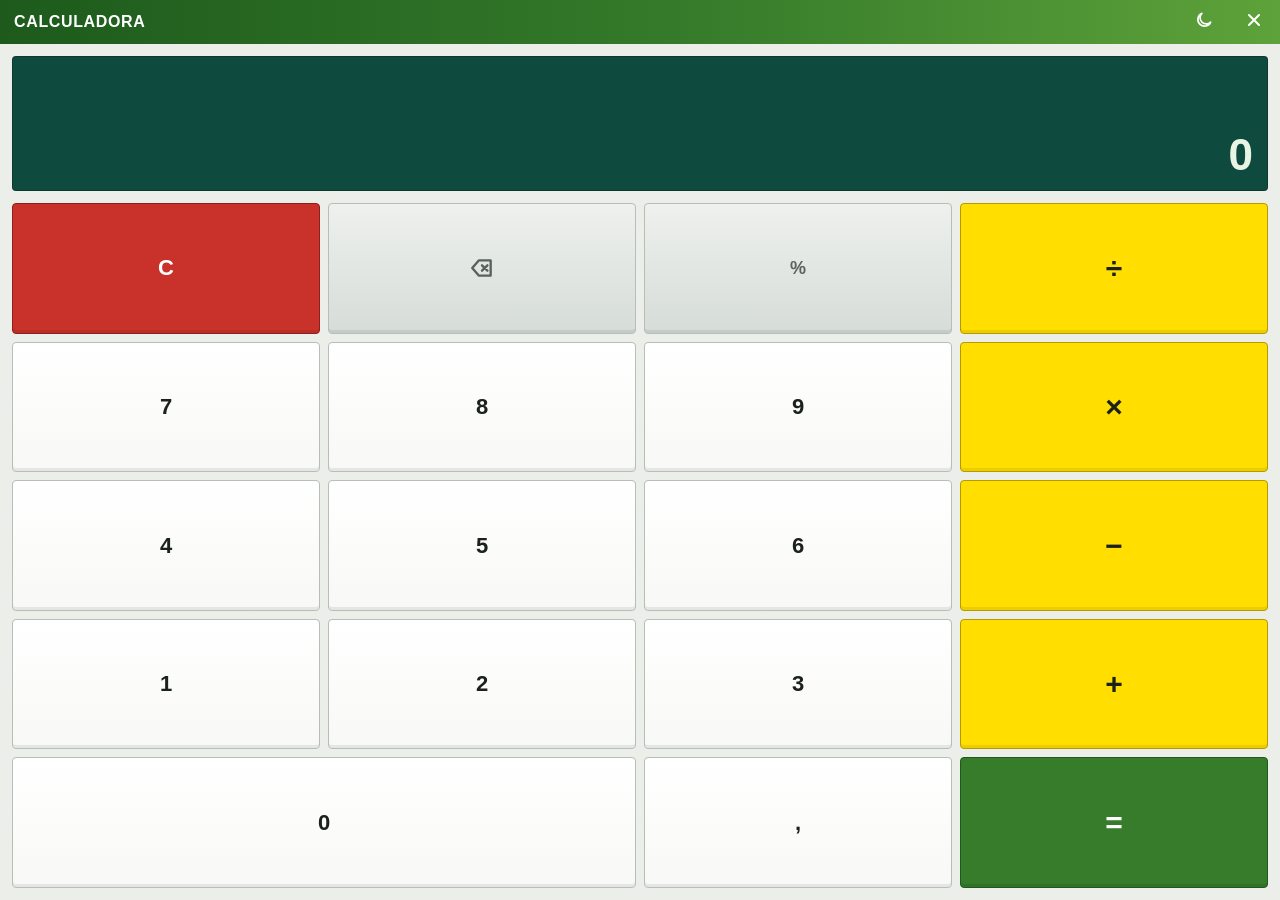
<file: calculadora/index.html>
<!doctype html>
<html lang="es" translate="no">
<head>
<meta charset="utf-8">
<meta name="google" content="notranslate">
<meta name="viewport" content="width=device-width, initial-scale=1">
<title>Calculadora G5</title>
<style>
  :root {
    --green: #367c2b;
    --green-deep: #1d5a1c;
    --green-bright: #5ea23a;
    --yellow: #ffde00;
    --yellow-ink: #1b211c;
    --crit: #c8322b;
    --font: "Cantarell", "Noto Sans", sans-serif;
    /* Modo día */
    --screen: #eceeea;
    --tile: #f8f9f6;
    --tile-top: #ffffff;
    --tile-edge: #b6beb8;
    --mod-head: #dfe4df;
    --track: #d9ded9;
    --sc-top: #eef1ee;
    --sc-bottom: #d6dcd7;
    --ink: #1b211c;
    --muted: #59625b;
    --lcd: #0f4a3f;
    --lcd-ink: #e9f5e4;
    --lcd-muted: #9fc9bc;
  }
  html[data-mode="noche"] {
    color-scheme: dark;
    --screen: #2f2b26;
    --tile: #3a352f;
    --tile-top: #454039;
    --tile-edge: #585045;
    --mod-head: #342f29;
    --track: #25221d;
    --sc-top: #3e3932;
    --sc-bottom: #2c2823;
    --ink: #ede7da;
    --muted: #b2a894;
    --lcd: #0b3a31;
  }
  * { box-sizing: border-box; }
  html, body { height: 100%; margin: 0; }
  body {
    background: var(--screen); color: var(--ink); font-family: var(--font);
    display: grid; grid-template-rows: auto auto 1fr;
    user-select: none; -webkit-user-select: none; touch-action: manipulation; overflow: hidden;
  }

  /* Barra de título verde, como la barra de la G5 */
  header {
    display: flex; align-items: center; gap: 10px; padding: 0 6px 0 14px; min-height: 44px;
    background-image: linear-gradient(90deg, #1d5a1c, #367c2b 55%, #5ea23a); color: #fff;
  }
  header h1 { margin: 0; font-size: 16px; letter-spacing: .04em; flex: 1; }
  header button {
    width: 40px; height: 36px; border: 0; border-radius: 3px; cursor: pointer;
    background: transparent; color: #fff; font: 700 17px var(--font);
  }
  header button:active { background: rgba(0, 0, 0, .2); }

  /* Visor: bloque de estado verde azulado */
  .visor {
    margin: 12px 12px 0; padding: 10px 14px 12px; border-radius: 4px;
    background: var(--lcd); color: var(--lcd-ink); border: 1px solid rgba(0, 0, 0, .25);
    display: grid; gap: 4px; min-height: 118px; align-content: end;
  }
  .cinta { display: grid; gap: 2px; justify-items: end; min-height: 36px; align-content: end; }
  .cinta div { font-size: 13px; color: var(--lcd-muted); font-variant-numeric: tabular-nums; white-space: nowrap; overflow: hidden; text-overflow: ellipsis; max-width: 100%; }
  .cinta div b { color: var(--lcd-ink); font-weight: 700; }
  .expr { text-align: right; font-size: 16px; color: var(--lcd-muted); min-height: 21px; white-space: nowrap; overflow: hidden; text-overflow: ellipsis; font-variant-numeric: tabular-nums; direction: rtl; }
  .expr span { direction: ltr; unicode-bidi: isolate; }
  .num { text-align: right; font-size: 44px; font-weight: 800; line-height: 1.05; font-variant-numeric: tabular-nums; white-space: nowrap; overflow: hidden; }
  .num.chico { font-size: 30px; }
  .num.error { color: var(--yellow); font-size: 26px; }

  /* Teclado */
  .teclas {
    padding: 12px; display: grid; gap: 8px;
    grid-template-columns: repeat(4, 1fr); grid-auto-rows: 1fr; min-height: 0;
  }
  .teclas button {
    min-height: 48px; border-radius: 4px; cursor: pointer; font: 700 22px var(--font);
    color: var(--ink); border: 1px solid var(--tile-edge);
    background: linear-gradient(var(--sc-top), var(--sc-bottom));
    box-shadow: inset 0 -3px 0 rgba(0, 0, 0, .08);
    display: grid; place-items: center;
  }
  .teclas button.num-t { background: linear-gradient(var(--tile-top), var(--tile)); }
  .teclas button svg { width: 26px; height: 26px; }
  header button svg { width: 20px; height: 20px; }
  .teclas button.op { font-size: 30px; background: var(--yellow); color: var(--yellow-ink); border-color: #b39b00; }
  .teclas button.fn { color: var(--muted); font-size: 18px; }
  .teclas button.borrar { background: var(--crit); color: #fff; border-color: #8e1f1a; }
  .teclas button.igual { background: var(--green); color: #fff; border-color: var(--green-deep); font-size: 30px; }
  .teclas button.cero { grid-column: span 2; }
  .teclas button:active, .teclas button.apretada { filter: brightness(.82); box-shadow: inset 0 2px 4px rgba(0, 0, 0, .25); }
  .teclas button.op.activa { outline: 3px solid var(--green-bright); outline-offset: -3px; }
  @media (prefers-reduced-motion: no-preference) { .teclas button { transition: filter .08s; } }
</style>
</head>
<body>
  <header>
    <h1>CALCULADORA</h1>
    <button type="button" id="modo" aria-label="Cambiar modo día o noche">☾</button>
    <button type="button" id="cerrar" aria-label="Cerrar"><svg viewBox="0 0 24 24" fill="none" stroke="currentColor" stroke-width="2.4" stroke-linecap="round"><path d="M6 6l12 12M18 6L6 18"/></svg></button>
  </header>

  <div class="visor" aria-live="polite">
    <div class="cinta" id="cinta"></div>
    <div class="expr" id="expr"><span></span></div>
    <div class="num" id="num">0</div>
  </div>

  <div class="teclas" id="teclas">
    <button type="button" class="borrar" data-k="c" aria-label="Borrar todo">C</button>
    <button type="button" class="fn" data-k="bs" aria-label="Borrar un número"><svg viewBox="0 0 24 24" fill="none" stroke="currentColor" stroke-width="2.2" stroke-linejoin="round" stroke-linecap="round"><path d="M9 5h11v14H9l-6-7z"/><path d="M12 9.5l5 5M17 9.5l-5 5"/></svg></button>
    <button type="button" class="fn" data-k="%" aria-label="Por ciento">%</button>
    <button type="button" class="op" data-k="/" aria-label="Dividir">÷</button>

    <button type="button" class="num-t" data-k="7">7</button>
    <button type="button" class="num-t" data-k="8">8</button>
    <button type="button" class="num-t" data-k="9">9</button>
    <button type="button" class="op" data-k="*" aria-label="Multiplicar">×</button>

    <button type="button" class="num-t" data-k="4">4</button>
    <button type="button" class="num-t" data-k="5">5</button>
    <button type="button" class="num-t" data-k="6">6</button>
    <button type="button" class="op" data-k="-" aria-label="Restar">−</button>

    <button type="button" class="num-t" data-k="1">1</button>
    <button type="button" class="num-t" data-k="2">2</button>
    <button type="button" class="num-t" data-k="3">3</button>
    <button type="button" class="op" data-k="+" aria-label="Sumar">+</button>

    <button type="button" class="num-t cero" data-k="0">0</button>
    <button type="button" class="num-t" data-k="," aria-label="Coma decimal">,</button>
    <button type="button" class="igual" data-k="=" aria-label="Igual">=</button>
  </div>

<script>
(function () {
  "use strict";
  const $ = (id) => document.getElementById(id);

  const SOL = '<svg viewBox="0 0 24 24" fill="none" stroke="currentColor" stroke-width="2" stroke-linecap="round"><circle cx="12" cy="12" r="4"/><path d="M12 2v2M12 20v2M2 12h2M20 12h2M5 5l1.5 1.5M17.5 17.5L19 19M5 19l1.5-1.5M17.5 6.5L19 5"/></svg>';
  const LUNA = '<svg viewBox="0 0 24 24" fill="none" stroke="currentColor" stroke-width="2" stroke-linejoin="round"><path d="M20 14.5A8 8 0 1 1 9.5 4a6.5 6.5 0 0 0 10.5 10.5z"/></svg>';
  // Modo día / noche: lo manda el lanzador en la dirección (#noche o #dia)
  function setModo(m) {
    document.documentElement.dataset.mode = m;
    $("modo").innerHTML = m === "noche" ? SOL : LUNA;
  }
  setModo(location.hash === "#noche" ? "noche" : "dia");
  $("modo").addEventListener("click", () => setModo(document.documentElement.dataset.mode === "noche" ? "dia" : "noche"));
  $("cerrar").addEventListener("click", () => window.close());

  /* ---------- Cuentas ----------
     Se guarda la cuenta como una lista: número, operación, número, ...
     y se resuelve respetando que × y ÷ van antes que + y −. Sin eval. */
  const SIMB = { "+": "+", "-": "−", "*": "×", "/": "÷" };
  let partes = [];          // números (como texto) y operaciones ya cerradas
  let actual = "0";         // número que se está escribiendo (con punto decimal)
  let recienIgual = false;  // después de "=", un número nuevo empieza de cero
  let error = false;
  const cinta = [];

  // Redondea para no mostrar cosas como 0,30000000000000004
  const limpio = (x) => Number.parseFloat(x.toPrecision(12));

  function resolver(lista) {
    // Primero × y ÷
    const a = [Number(lista[0])];
    for (let i = 1; i < lista.length; i += 2) {
      const op = lista[i], n = Number(lista[i + 1]);
      if (op === "*") a[a.length - 1] *= n;
      else if (op === "/") {
        if (n === 0) throw new Error("div0");
        a[a.length - 1] /= n;
      } else a.push(op, n);
    }
    // Después + y −
    let r = a[0];
    for (let i = 1; i < a.length; i += 2) r = a[i] === "+" ? r + a[i + 1] : r - a[i + 1];
    if (!Number.isFinite(r)) throw new Error("grande");
    return limpio(r);
  }

  // Formato uruguayo: punto para miles, coma para decimales
  function formato(txt) {
    if (txt === "-") return "−";
    const neg = txt.startsWith("-"), t = neg ? txt.slice(1) : txt;
    if (/e/i.test(t)) return (neg ? "−" : "") + t.replace(".", ",");
    const [ent, dec] = t.split(".");
    const miles = ent.replace(/\B(?=(\d{3})+(?!\d))/g, ".");
    return (neg ? "−" : "") + miles + (dec !== undefined ? "," + dec : "");
  }
  const textoDe = (n) => String(n);

  function pintar() {
    const num = $("num");
    num.classList.remove("error", "chico");
    if (error) { num.textContent = error; num.classList.add("error"); }
    else {
      num.textContent = formato(actual);
      if (num.textContent.length > 13) num.classList.add("chico");
    }
    $("expr").firstElementChild.textContent = partes.map((p, i) => i % 2 ? " " + SIMB[p] + " " : formato(p)).join("");
    $("cinta").innerHTML = "";
    cinta.slice(-3).forEach(c => {
      const d = document.createElement("div");
      d.textContent = c.cuenta + " = ";
      const b = document.createElement("b"); b.textContent = c.resultado; d.appendChild(b);
      $("cinta").appendChild(d);
    });
    const ultOp = partes.length % 2 === 0 && partes.length ? partes[partes.length - 1] : null;
    document.querySelectorAll(".op").forEach(b => b.classList.toggle("activa", actual === "" && b.dataset.k === ultOp));
  }

  function digito(d) {
    if (error) limpiar();
    if (recienIgual) { actual = "0"; recienIgual = false; }
    if (actual === "") actual = "0";
    const cifras = actual.replace(/[^0-9]/g, "").length;
    if (cifras >= 15) return;
    if (d === ".") { if (!actual.includes(".")) actual += "."; return; }
    actual = actual === "0" ? d : actual === "-0" ? "-" + d : actual + d;
  }

  function operacion(op) {
    if (error) return;
    recienIgual = false;
    if (actual === "") { if (partes.length) partes[partes.length - 1] = op; return; }   // cambiar de operación
    partes.push(textoDe(Number(actual)), op);
    actual = "";
  }

  function porciento() {
    if (error || actual === "") return;
    const n = Number(actual);
    // 200 + 10 % = 220 (el 10 % de 200); 200 × 10 % = 20; solo: 10 % = 0,1
    if (partes.length >= 2 && (partes[partes.length - 1] === "+" || partes[partes.length - 1] === "-")) {
      try { actual = textoDe(limpio(resolver(partes.slice(0, -1)) * n / 100)); } catch { falla("No se puede"); }
    } else actual = textoDe(limpio(n / 100));
  }

  function igual() {
    if (error) return;
    if (!partes.length) return;
    const lista = partes.concat(actual === "" ? [] : [textoDe(Number(actual))]);
    if (lista.length % 2 === 0) lista.pop();   // termina en operación: se ignora
    const cuenta = lista.map((p, i) => i % 2 ? " " + SIMB[p] + " " : formato(p)).join("");
    try {
      const r = resolver(lista);
      actual = textoDe(r);
      cinta.push({ cuenta, resultado: formato(actual) });
      if (cinta.length > 20) cinta.shift();
      partes = []; recienIgual = true;
    } catch (e) {
      falla(e.message === "div0" ? "No se puede dividir entre 0" : "Número demasiado grande");
    }
  }

  function falla(msj) { error = msj; partes = []; actual = "0"; }
  function limpiar() { partes = []; actual = "0"; error = false; recienIgual = false; }
  function atras() {
    if (error) { limpiar(); return; }
    if (recienIgual) { recienIgual = false; return; }
    if (actual === "") { partes.pop(); actual = partes.pop() || "0"; return; }
    actual = actual.length > 1 && actual !== "-0" ? actual.slice(0, -1) : "0";
    if (actual === "-") actual = "0";
  }

  function tecla(k) {
    if (/^[0-9]$/.test(k)) digito(k);
    else if (k === "," || k === ".") digito(".");
    else if ("+-*/".includes(k)) operacion(k);
    else if (k === "%") porciento();
    else if (k === "=") igual();
    else if (k === "c") limpiar();
    else if (k === "bs") atras();
    pintar();
  }

  $("teclas").addEventListener("click", (e) => {
    const b = e.target.closest("button[data-k]"); if (b) tecla(b.dataset.k);
  });

  // Teclado físico, incluido el numérico
  const MAPA = { Enter: "=", "=": "=", Escape: "c", Delete: "c", Backspace: "bs", ",": ",", ".": ".", Decimal: "." };
  document.addEventListener("keydown", (e) => {
    if (e.ctrlKey || e.altKey || e.metaKey) {
      if (e.ctrlKey && e.key.toLowerCase() === "c") copiar();
      return;
    }
    let k = MAPA[e.key] || e.key;
    if (e.code === "NumpadDecimal") k = ".";
    if (!/^[0-9]$/.test(k) && !"+-*/%=.,".includes(k) && k !== "c" && k !== "bs") return;
    e.preventDefault();
    tecla(k);
    // Que se vea la tecla apretada
    const kb = k === "." ? "," : k;
    const b = document.querySelector(`.teclas button[data-k="${CSS.escape(kb)}"]`);
    if (b) { b.classList.add("apretada"); setTimeout(() => b.classList.remove("apretada"), 110); }
  });

  // Ctrl+C copia el resultado, con coma decimal
  function copiar() {
    if (error || !navigator.clipboard) return;
    navigator.clipboard.writeText(formato(actual || "0").replace(/\./g, "").replace("−", "-")).catch(() => {});
  }

  pintar();
})();
</script>
</body>
</html>
</file>
